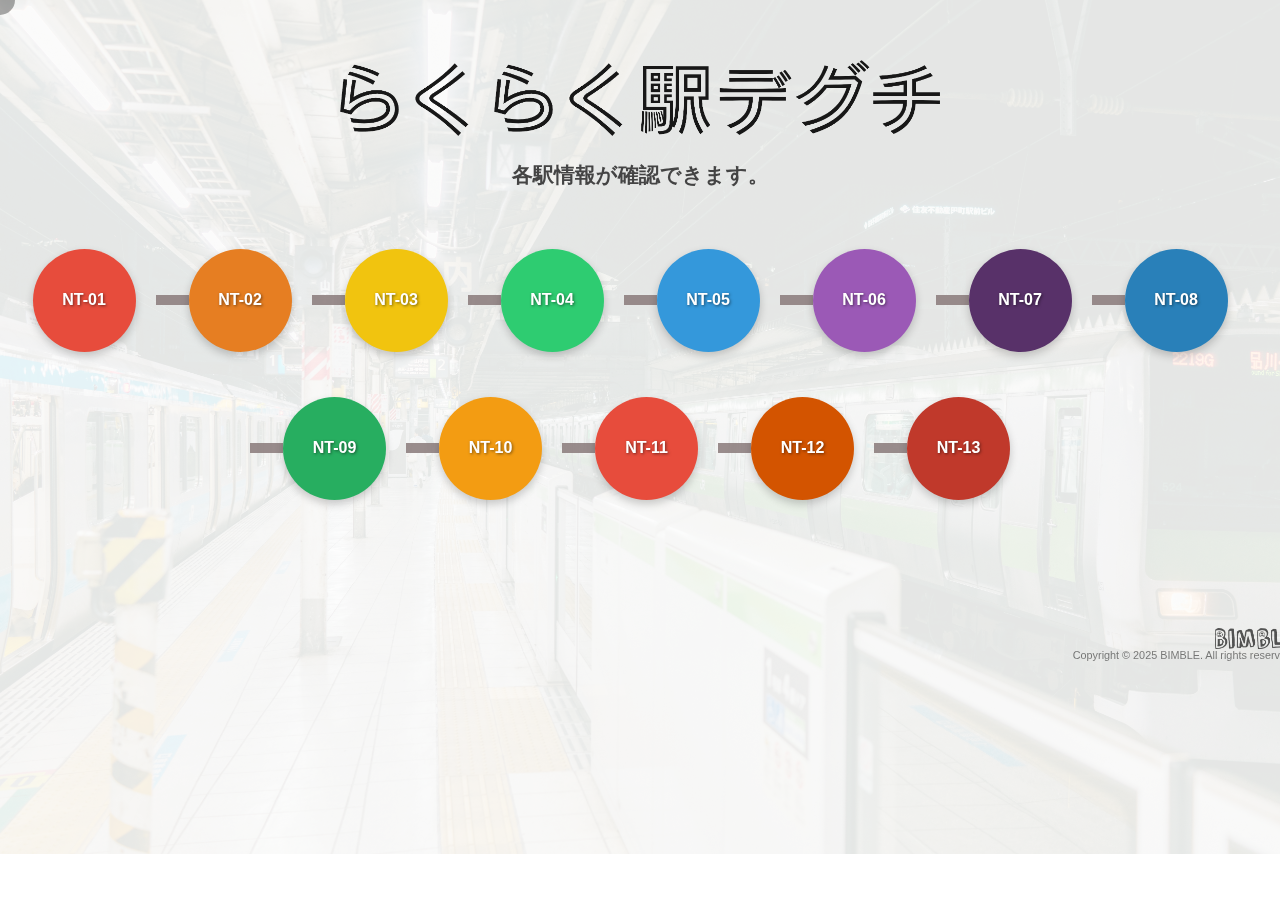
<file: eki.html>
<!DOCTYPE html>
<html lang="ja">
    <head>
        <meta charset="UTF-8">
        <meta name="viewport" content="width=device-width, initial-scale=1.0">
        <meta name="description" content="新しい経験をBIMBLEと共に。">
        <link rel="icon" href="image/icon.png" type="image/png">
        <title>BIMBLE | らくらく駅デグチ</title>
        <link rel="stylesheet" href="css/style1.css">
        <script src="js/script.js" defer></script>
    </head>
    <body>
        <div class="cursor"></div>
        <div class="background">
            <img src="image/densya.jpg">
        </div>
        <div id="ekiContent">
            <div class="concept_wrapper">
                <header class="header">
                    <h1><img src="image/eki_logo01.png"></h1>
                    <h2>各駅情報が確認できます。</h2>
                </header>
                <div class="station">
                    <section class="station-group first-station">
                        <div class="station-circle">
                            <span class="default-text" id="aa">NT-01</span>
                            <span class="hover-text" id="aa"><a href="nippori.html">日暮里</a></span>
                        </div>
                    </section>
                    <section class="station-group">
                        <div class="station-circle">
                            <span class="default-text">NT-02</span>
                            <span class="hover-text">西日暮里</span>
                        </div>
                    </section>
                    <section class="station-group">
                        <div class="station-circle">
                            <span class="default-text">NT-03</span>
                            <span class="hover-text">赤土<br>小学校前</span>
                        </div>
                    </section>
                    <section class="station-group">
                        <div class="station-circle">
                            <span class="default-text">NT-04</span>
                            <span class="hover-text">熊野前</span>
                        </div>
                    </section>
                    <section class="station-group">
                        <div class="station-circle">
                            <span class="default-text">NT-05</span>
                            <span class="hover-text">足立小台</span>
                        </div>
                    </section>
                    <section class="station-group">
                        <div class="station-circle">
                            <span class="default-text">NT-06</span>
                            <span class="hover-text">扇大橋</span>
                        </div>
                    </section>
                    <section class="station-group">
                        <div class="station-circle">
                            <span class="default-text">NT-07</span>
                            <span class="hover-text">高野</span>
                        </div>
                    </section>
                    <section class="station-group">
                        <div class="station-circle">
                            <span class="default-text">NT-08</span>
                            <span class="hover-text">江北</span>
                        </div>
                    </section>
                    <section class="station-group">
                        <div class="station-circle">
                            <span class="default-text">NT-09</span>
                            <span class="hover-text">西新井<br>大師西</span>
                        </div>
                    </section>
                    <section class="station-group">
                        <div class="station-circle">
                            <span class="default-text">NT-10</span>
                            <span class="hover-text">谷在家</span>
                        </div>
                    </section>
                    <section class="station-group">
                        <div class="station-circle">
                            <span class="default-text">NT-11</span>
                            <span class="hover-text">舎人公園</span>
                        </div>
                    </section>
                    <section class="station-group">
                        <div class="station-circle">
                            <span class="default-text">NT-12</span>
                            <span class="hover-text">舎人</span>
                        </div>
                    </section>
                    <section class="station-group">
                        <div class="station-circle">
                            <span class="default-text">NT-13</span>
                            <span class="hover-text">見沼代<br>親水公園</span>
                        </div>
                    </section>
                </div>
                <footer class="footer">
                    <h1><a href="index.html"><img src="image/logo1.png" alt="index"></a></h1>
                    <div class="footer_copyright">
                        <small>Copyright &copy; 2025 BIMBLE. All rights reserved.</small>
                    </div>
                </footer>
            </div>
        </div>
    </body>
</html>
</file>
<file: css/style1.css>
@charset "utf-8";

*{ box-sizing: border-box; }

/* ― 全体基本設定 ― */
body{
  font-family: "Hiragino Kaku Gothic Pro", "Hiragino Kaku Gothic ProN", "Noto Sans JP", "Meiryo", sans-serif;
  margin: auto;
  cursor: none;
  overflow-x: hidden;
}
.cursor {
  position: fixed;
  width: 30px;
  height: 30px;
  background-color: #00000055;
  border-radius: 50%;
  pointer-events: none;
  transform: translate(-50%, -50%);
  z-index: 1000;
}

/* ― eki ― */
.background {
  position: fixed;
}
.background img {
  width: 100%;
  opacity: 0.1;
}

/* ekiContent */
.concept_wrapper {
  position: relative;
  max-width: 1470px;
  margin: 0 auto;
}
.header {
  display: flex;
  flex-direction: column;
  align-items: center;
}
.header h1 {
  margin: 60px 0 17px;
}
.header img {
  width: 600px;
  opacity: 0.9;
}
.header h2 {
  margin: 0 0 60px;
  font-size: 21px;
  color: #444;
}

.station {
  display: flex;
  justify-content: center;
  flex-wrap: wrap;
}
.station-group {
  display: flex;
  align-items: center;
  margin: 0 20px 45px 0;
}
.station-group::before {
  content: "";
  width: 33px;
  height: 10px;
  background-color: #897a7adb;
}
.station-group:first-child::before {
  content: none;
}
.station-circle {
  width: 103px;
  height: 103px;
  border-radius: 50%;
  display: flex;
  justify-content: center;
  align-items: center;
  transition: transform 0.3s ease, box-shadow 0.3s ease;
  box-shadow: 0px 4px 8px rgba(0, 0, 0, 0.2);
}
.station-circle:hover {
  transform: scale(1.15);
  transition: transform 0.5s ease;
}
.station-circle span {
  color: #ffffff;
  font-size: 16px;
  font-weight: bold;
  text-shadow: 1px 1px 3px rgb(0, 0, 0, 0.5);
  text-align: center;
}
.station-circle a {
  text-decoration: none;
  cursor: none;
  color: #ffffff;
}
.station-circle a:hover {
  color: #e9d961;
}
.station-circle:hover .default-text {
  opacity: 0;
}
.station-circle:hover .hover-text {
  opacity: 1;
}
.first-station .station-circle .hover-text {
  display: block;
  transform: translate(0%, 0%);
}
.station-circle .hover-text {
  position: absolute;
  opacity: 0;
}

.station-group:nth-child(1) .station-circle { background-color: #e74c3c; }
.station-group:nth-child(2) .station-circle { background-color: #e67e22; }
.station-group:nth-child(3) .station-circle { background-color: #f1c40f; }
.station-group:nth-child(4) .station-circle { background-color: #2ecc71; }
.station-group:nth-child(5) .station-circle { background-color: #3498db; }
.station-group:nth-child(6) .station-circle { background-color: #9b59b6; }
.station-group:nth-child(7) .station-circle { background-color: #583169; }
.station-group:nth-child(8) .station-circle { background-color: #2980b9; }
.station-group:nth-child(9) .station-circle { background-color: #27ae60; }
.station-group:nth-child(10) .station-circle { background-color: #f39c12; }
.station-group:nth-child(11) .station-circle { background-color: #e74c3c; }
.station-group:nth-child(12) .station-circle { background-color: #d35400; }
.station-group:nth-child(13) .station-circle { background-color: #c0392b; }

/* footer */
.footer {
  margin: 75px -15px 0 0;
  display: flex;
  flex-direction: column;
  align-items: flex-end;
}
.footer h1 {
  margin: 0;
}
.footer a {
  cursor: none;
}
.footer img {
  width: 80px;
  opacity: 0.65;
}
.footer img:hover {
  opacity: 0.9;
}
.footer_copyright {
  font-size: 13px;
  color: rgba(0, 0, 0, 0.5);
  margin: -10px 0 0;
}
</file>
